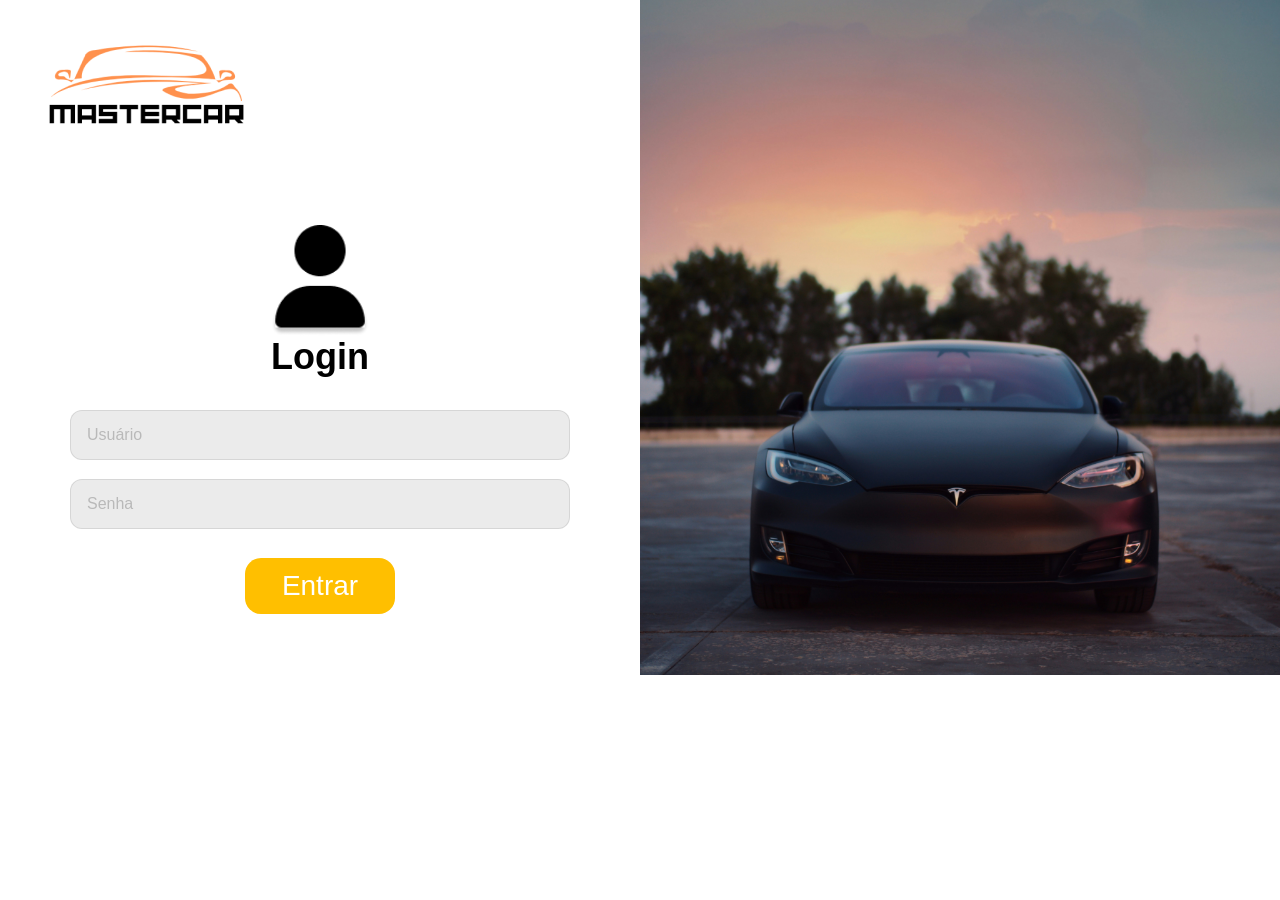
<file: src/front/pages/index.html>
<!DOCTYPE html>
<html lang="en">
<head>
    <meta charset="UTF-8">
    <meta name="viewport" content="width=device-width, initial-scale=1.0">
    <link rel="stylesheet" href="../assets/css/login.css">
    <link rel="preconnect" href="https://rsms.me/">
    <link rel="stylesheet" href="https://rsms.me/inter/inter.css">
    <link rel="stylesheet" href="../assets/css/css_reset.css">
    <title>Entrar</title>
</head>
<body>
    <div class="tela">
        <!--Area da logo e form-->
        <section class="lado-esquerdo">
            <!--Topo da pagina-->
            <nav class="logo-area">
                <img src="../assets/img/logo-login.png" alt="mastercar logo">
            </nav>
            <!--Area do formulario-->
            <section class="login-area">
                <div class="user-icon-area">
                    <div class="icon-text">
                        <img src="../assets/img/user-icon.png" alt="user icon" id="user-icon">
                        <h1 id="login-text">Login</h1>
                    </div>
                </div>
                <div class="form-area">
                    <div class="actual-form">
                        <form action="" method="post" class="form-fields">
                            <input type="text" placeholder="Usuário" required class="campo" id="username">
                            <input type="password" placeholder="Senha" required class="campo" id="psswd">
                            <div id="errorMessage"></div>
                            <div class="submit-btn">
                                <button type="button" id="login-btn">Entrar</button> <!-- Mudei o tipo aqui -->
                            </div>
                        </form>
                    </div>
                </div>
            </section>
        </section>
        <!--Area da imagem-->
        <section class="lado-direito">
            <img src="../assets/img/car-login.png" alt="tesla-car">
        </section>
    </div>
    
    <script src="../scripts/login.js"></script>
    <script src="https://cdn.jsdelivr.net/npm/bootstrap@5.3.3/dist/js/bootstrap.bundle.min.js"></script>
</body>
</html>
</file>
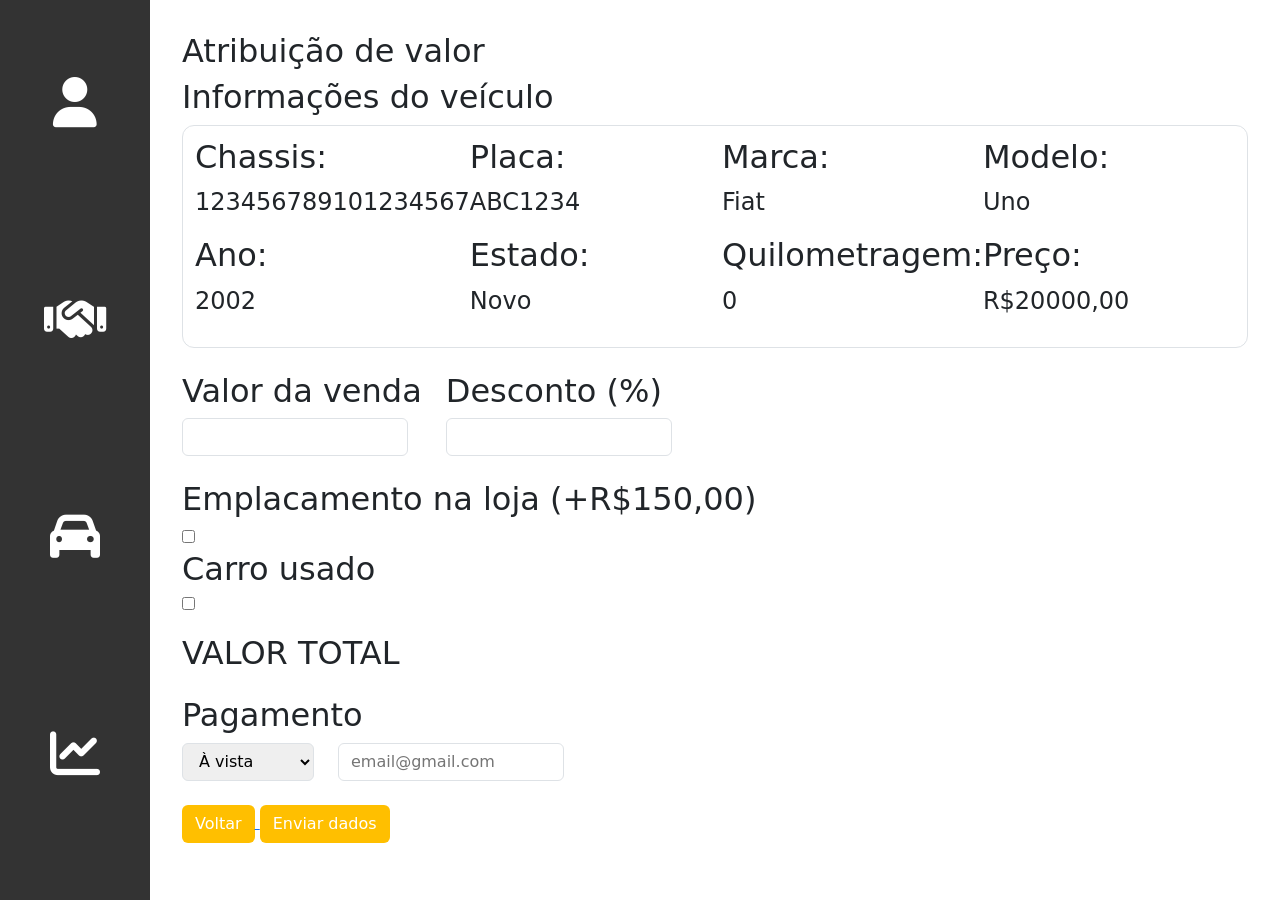
<file: src/front/pages/atribuicao-valor.html>
<!DOCTYPE html>
<html lang="en">
<head>
    <meta charset="UTF-8">
    <meta name="viewport" content="width=device-width, initial-scale=1.0">
    <link href="https://cdn.jsdelivr.net/npm/bootstrap@5.3.3/dist/css/bootstrap.min.css" rel="stylesheet" integrity="sha384-QWTKZyjpPEjISv5WaRU9OFeRpok6YctnYmDr5pNlyT2bRjXh0JMhjY6hW+ALEwIH" crossorigin="anonymous">
    <link rel="stylesheet" href="../assets/css/atribuicao-valor-novo.css">
    <link rel="stylesheet" href="../assets/css/aside.css">
    <link rel="stylesheet" href="../assets/css/buttons.css">
    <link rel="stylesheet" href="../assets/css/css_reset.css">
    <link rel="stylesheet" href="../assets/css/inputs.css">
    <link rel="stylesheet" href="https://cdnjs.cloudflare.com/ajax/libs/font-awesome/6.5.1/css/all.min.css">
    <title>Mastercar</title>
</head>
<body>
    <section class="tela">
        <aside class="sidebar">
            <a href="./perfil.html">
                <i class="fas fa-user icon"></i>
            </a>
            <a href="./menu-vendas.html">
                <i class="fas fa-handshake icon"></i>
            </a>
            <a href="./veiculos.html">
                <i class="fas fa-car icon"></i>
            </a>
            <a href="./metricas.html"><i class="fa-solid fa-chart-line icon"></i></a>
        </aside>
        <main>
            <div class="venda-id" id="venda-id">
                <h2 class="pagina-titulo">Atribuição de valor</h2>
                <!--Informacoes do veiculo-->
                
                <h2 class="page-title">Informações do veículo</h2>
                <section class="vehicle-info">
                    <div class="info">
                        <h2 class="info-title">Chassis: </h2>
                        <p class="info-value" id="chassis">123456789101234567</p>
                    </div>
                    <div class="info">
                        <h2 class="info-title">Placa: </h2>
                        <p class="info-value" id="placa">ABC1234</p>
                    </div>
                    <div class="info">
                        <h2 class="info-title">Marca: </h2>
                        <p class="info-value" id="marca">Fiat</p>
                    </div>
                    <div class="info">
                        <h2 class="info-title">Modelo: </h2>
                        <p class="info-value" id="modelo">Uno</p>
                    </div>
                    <div class="info">
                        <h2 class="info-title">Ano: </h2>
                        <p class="info-value" id="ano">2002</p>
                    </div>
                    <div class="info">
                        <h2 class="info-title">Estado: </h2>
                        <p class="info-value" id="estado">Novo</p>
                    </div>
                    <div class="info">
                        <h2 class="info-title">Quilometragem: </h2>
                        <p class="info-value" id="quilometragem">0</p>
                    </div>
                    <div class="info">
                        <h2 class="info-title">Preço: </h2>
                        <p class="info-value" id="preco">R$20000,00</p>
                    </div>
                </section>
                <!--Secao com os campos-->
                <section class="fields">
                    <!--Campos de valor-->
                    <div class="numerical-fields campo">
                        <div class="valor-venda" id="valor-field">
                            <h2 class="page-title">Valor da venda</h2>
                            <input type="number" name="valor-venda" id="valor-venda">
                        </div>
                        <div class="desconto" id="desconto-field">
                            <h2 class="page-title">Desconto (%)</h2>
                            <input type="number" name="desconto" id="desconto">
                        </div>
                    </div>
                    <!--Checkboxes-->
                    <div class="checkboxes campo">
                        <div class="emplacamento-field">
                            <h2 class="page-title">Emplacamento na loja (+R$150,00)</h2>
                            <form action="">
                                <input type="checkbox" name="emplacamento-checkbox" id="emplacamento-checkbox">
                            </form>
                        </div>
                        <div class="carro-usado-field">
                            <h2 class="page-title">Carro usado</h2>
                            <div class="campos-vus" id="campos-vus">
                                <input type="checkbox" name="" id="vu-checkbox">
                            </div>
                        </div>
                    </div>
                    <!--Registro de VUs-->
                    <div class="carro-usado-area" id="carro-usado-div"></div>
                </section>
                <!--Preco final-->
                <div class="final-value campo">
                    <h2 class="page-title">VALOR TOTAL</h2>
                    <p id="valor-final-field"></p>
                </div>
                <!--Campos de pagamento-->
                <section class="pagamento campo">
                    <h2 class="pagina-titulo">Pagamento</h2>
                    <div class="campos-pagamento">
                        <select name="" id="dropdown-financiamento">
                            <option value="A_VISTA">À vista</option>
                            <option value="FINANCIADO">Financiado</option>
                        </select>
                        <input type="email" id="cliente-email" placeholder="email@gmail.com">
                    </div>
                </section>
                <div class="bottom-buttons">
                    <a href="dados-cliente.html">
                        <button type="button" class="btn control-button" id="go-back-btn">
                            Voltar
                        </button>
                    </a>

                    <button class="btn control-button" id="dados-btn">
                        Enviar dados
                    </button>
                
                </div>
            </div>
        </main>
    </section>

    <script type="module" src="../scripts/atribuicao-venda.js"></script>
</body>
</html>
</file>
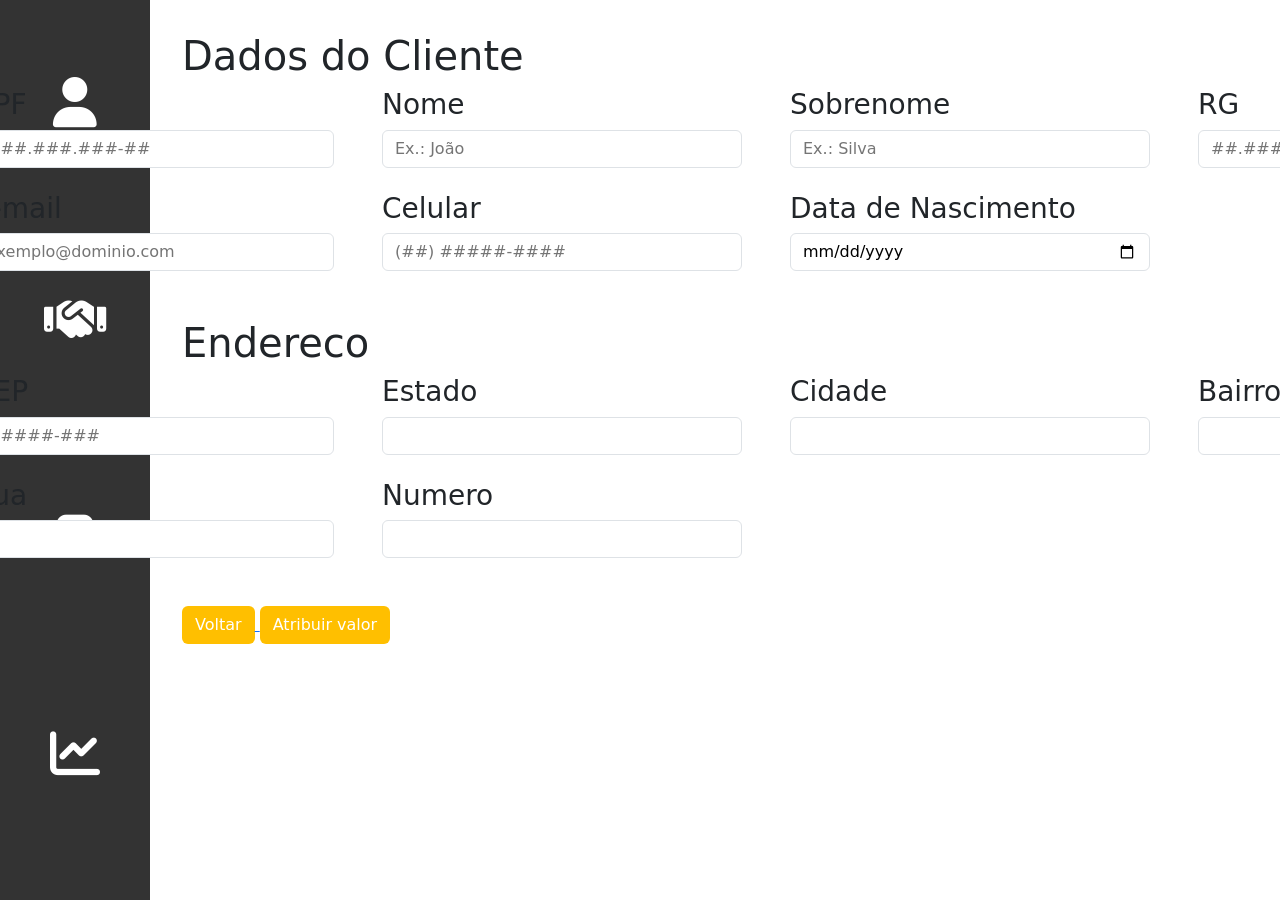
<file: src/front/pages/dados-cliente.html>
<!DOCTYPE html>
<html lang="en">
<head>
    <meta charset="UTF-8">
    <meta name="viewport" content="width=device-width, initial-scale=1.0">
    <link rel="stylesheet" href="../assets/css/aside.css">
    <link href="https://cdn.jsdelivr.net/npm/bootstrap@5.3.3/dist/css/bootstrap.min.css" rel="stylesheet" integrity="sha384-QWTKZyjpPEjISv5WaRU9OFeRpok6YctnYmDr5pNlyT2bRjXh0JMhjY6hW+ALEwIH" crossorigin="anonymous">
    <link rel="stylesheet" href="https://cdnjs.cloudflare.com/ajax/libs/font-awesome/6.5.1/css/all.min.css">
    <link rel="stylesheet" href="../assets/css/dados-cliente.css">
    <link rel="stylesheet" href="../assets/css/inputs.css">
    <link rel="stylesheet" href="../assets/css/tela.css">
    <link rel="stylesheet" href="../assets/css/buttons.css">
    <title>Dados do cliente</title>
</head>
<body>
    <section class="tela">
        <aside class="sidebar-not-fixed col-sm-auto">
            <a href="./perfil.html">
                <i class="fas fa-user icon"></i>
            </a>
            <a href="./menu-vendas.html">
                <i class="fas fa-handshake icon"></i>
            </a>
            <a href="./veiculos.html">
                <i class="fas fa-car icon"></i>
            </a>
            <a href="./metricas.html"><i class="fa-solid fa-chart-line icon"></i></a>
        </aside>
        <main>
            <div class="pagina-titulo">
                <h1>Dados do Cliente</h1>
            </div>
            <!--Campos antes do endereco-->
            <section class="campos-cliente">
                <div class="campo-titulo">
                        <h3 class="nome-campo">CPF</h3>
                    <div class="input">
                        <input type="text" required class="input-size" id="cpf" placeholder="###.###.###-##">
                    </div>
                </div>
                <div class="campo-titulo">
                    <h3 class="nome-campo">Nome</h3>
                    <div class="input">
                        <input type="text" required class="input-size" id="nome" placeholder="Ex.: João">
                    </div>
                </div>
                <div class="campo-titulo">
                    <h3 class="nome-campo">Sobrenome</h3>
                    <div class="input">
                        <input type="text" required class="input-size" id="sobrenome" placeholder="Ex.: Silva">
                    </div>
                </div>
                <div class="campo-titulo">
                    <h3 class="nome-campo">RG</h3>
                    <div class="input">
                        <input type="text" required class="input-size" id="rg" placeholder="##.###.###-#">
                    </div>
                </div>
                <div class="campo-titulo">
                    <h3 class="nome-campo">E-mail</h3>
                    <div class="input">
                        <input type="email" required class="input-size" id="email" placeholder="exemplo@dominio.com">
                    </div>
                </div>
                <div class="campo-titulo">
                    <h3 class="nome-campo">Celular</h3>
                    <div class="input">
                        <input type="tel" required class="input-size" id="celular" placeholder="(##) #####-####">
                    </div>
                </div>
                <div class="campo-titulo">
                    <h3 class="nome-campo">Data de Nascimento</h3>
                    <div class="input">
                        <input type="date" required class="input-size" id="dataDeNascimento" placeholder="dd/mm/aaaa">
                    </div>
                </div>
                
            </section>
            <div class="pagina-titulo">
                <h1>Endereco</h1>
            </div>
            <!--Campos de endereco-->
            <section class="campos-endereco">
                <div class="campo-titulo">
                    <h3 class="nome-campo">CEP</h3>
                    <div class="input"><input type="text" required class="input-size" id="cep" placeholder="#####-###"></div>
                </div>
                <div class="campo-titulo">
                    <h3 class="nome-campo">Estado</h3>
                    <div class="input"><input type="text" required class="input-size" id="estado"></div>
                </div>
                <div class="campo-titulo">
                    <h3 class="nome-campo">Cidade</h3>
                    <div class="input"><input type="text" required class="input-size"id="cidade"></div>
                </div>
                <div class="campo-titulo">
                    <h3 class="nome-campo">Bairro</h3>
                    <div class="input"><input type="text" required class="input-size" id="bairro"></div>
                </div>
                <div class="campo-titulo">
                    <h3 class="nome-campo">Rua</h3>
                    <div class="input"><input type="text" required class="input-size" id="rua"></div>
                </div>
                <div class="campo-titulo">
                    <h3 class="nome-campo">Numero</h3>
                    <div class="input"><input type="number" required class="input-size" id="numero"></div>
                </div>
            </section>
            <div id="errorMessage" class="text-danger"></div>
            <!--Buttons de voltar e ir para a proxima pagina-->
            <section class="control-buttons">
                <a href="montagem.html">
                    <button type="button" class="btn control-button" id="voltar-btn">Voltar</button>
                </a>
                <button type="button" class="btn control-button" id="proceed-btn" onclick="salvarInformacoesCliente()">Atribuir valor</button>
            </section>
        </main>
    </section>
    <div id="vehicleIdDisplay"></div>
    <script type="module" src="../scripts/dados-cliente.js"></script>
</body>
</html>
</file>
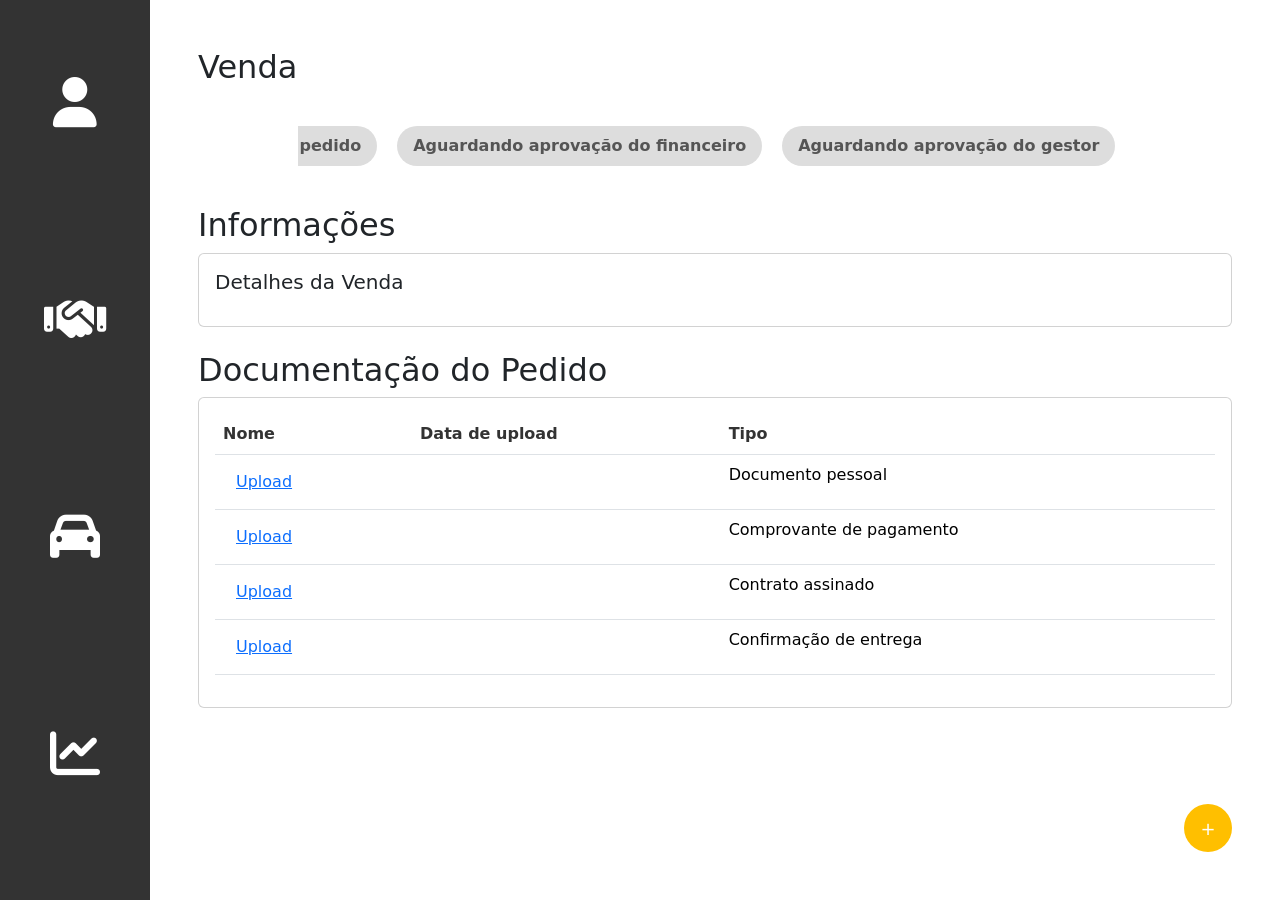
<file: src/front/pages/detalhes-venda.html>
<!DOCTYPE html>
<html lang="pt-br">
<head>
    <meta charset="UTF-8">
    <meta name="viewport" content="width=device-width, initial-scale=1.0">
    <title>Detalhes da Venda</title>
    <link rel="stylesheet" href="../assets/css/detalhe-venda.css">
    <link href="https://cdn.jsdelivr.net/npm/bootstrap@5.3.3/dist/css/bootstrap.min.css" rel="stylesheet">
    <link rel="stylesheet" href="https://cdnjs.cloudflare.com/ajax/libs/font-awesome/6.5.1/css/all.min.css">
    <!--CSS do aside-->
    <link rel="stylesheet" href="../assets/css/aside.css">
    <link rel="stylesheet" href="../assets/css/buttons.css">
</head>
<body>
    <section class="tela">
        <aside class="sidebar">
            <a href="./perfil.html"><i class="fas fa-user icon"></i></a>
            <a href="./menu-vendas.html"><i class="fas fa-handshake icon"></i></a>
            <a href="./veiculos.html"><i class="fas fa-car icon"></i></a>
            <a href="./metricas.html"><i class="fa-solid fa-chart-line icon"></i></a>
        </aside>

        <main>
            <!-- Barra de Progresso -->
            <h2 id="vendaId">Venda</h2>
            
            <div class="progress-bar">
                <div class="progress-step" id="step1">
                  <label>Aguardando criação do pedido</label>
                </div>
                <div class="progress-step" id="step2">
                  <label>Aguardando aprovação do financeiro</label>
                </div>
                <div class="progress-step" id="step3">
                  <label>Aguardando aprovação do gestor</label>
                </div>
                <div class="progress-step" id="step4">
                  <label>Aguardando entrega</label>
                </div>
            </div>  

            <!-- Informações da Venda -->
             <section class="informacoes-venda">
                <h2>Informações</h2>
                    <div class="card">
                        <div class="card-body">
                            <h5 class="card-title">Detalhes da Venda</h5>
                            <p class="card-text"><span id="clienteNome"></span></p>
                            <p class="card-text"><span id="veiculoPlaca"></span></p>
                            <p class="card-text"><span id="Vu"></span></p>
                            <p class="card-text"><span id="valorTotal"></span></p>
                            <p class="card-text"><span id="vendedorNome"></span></p>
                            <p class="card-text"><span id="emplacamentoNaLoja"></span></p>
                            <!--<p class="card-text">Comissão: R$ <span id="comissaoValor"></span></p>-->
                            <!--<p class="card-text">Gerente Responsável: <span id="gerenteNome"></span></p>-->
                            <p class="card-text"><span id="data-venda"></span></p>
                        </div>
                    </div>
             </section>
            

            <!-- Documentação e Histórico -->
            <h2 class="mt-4">Documentação do Pedido</h2>
            <div class="card">
                <div class="card-body">
                    <table class="table" id="documentTable">
                        <thead>
                            <tr>
                                <th>Nome</th>
                                <th>Data de upload</th>
                                <th>Tipo</th>
                            </tr>
                        </thead>
                        <tbody>
                            <tr>
                                <td><button class="btn btn-link upload-button" data-step="1">Upload</button></td>
                                <td id="uploadDate1"></td>
                                <td>Documento pessoal</td>
                            </tr>
                            <tr>
                                <td><button class="btn btn-link upload-button" data-step="2">Upload</button></td>
                                <td id="uploadDate2"></td>
                                <td>Comprovante de pagamento</td>
                            </tr>
                            <tr>
                                <td><button class="btn btn-link upload-button" data-step="3">Upload</button></td>
                                <td id="uploadDate3"></td>
                                <td>Contrato assinado</td>
                            </tr>
                            <tr>
                                <td><button class="btn btn-link upload-button" data-step="4">Upload</button></td>
                                <td id="uploadDate4"></td>
                                <td>Confirmação de entrega</td>
                            </tr>
                        </tbody>
                    </table>
                </div>
            </div>
        </main>
        
        <!--Botao adicionar arquivo-->
        <button class="btn control-button" id="addDocumentBtn">+</button>

        <!--Modal para adicionar documento-->
        <div class="modal fade" id="uploadModal" tabindex="-1" aria-labelledby="uploadModalLabel" aria-hidden="true">
            <div class="modal-dialog modal-dialog-centered">
                <div class="modal-content">
                    <div class="modal-header">
                        <h5 class="modal-title" id="uploadModalLabel">Upload de Documentos</h5>
                    </div>
                    <div class="modal-body text-center">
                        <i class="fas fa-cloud-upload-alt fa-3x mb-3"></i>
                        <p>Selecione o tipo de documento para upload</p>
        
                        <!-- Combobox para selecionar o tipo de documento -->
                        <select class="form-select mb-3" id="documentTypeSelect">
                            <option value="documentoPessoal">Documento Pessoal</option>
                            <option value="comprovanteDePagamento">Comprovante de Pagamento</option>
                            <option value="contratoDeCompraVendaAssinado">Contrato Assinado</option>
                            <option value="confirmacaoDeEntrega">Confirmação de Entrega</option>
                        </select>
        
                        <!-- Input de arquivo -->
                        <input type="file" class="form-control mb-3" id="fileInput">
                    </div>
                    <div class="modal-footer">
                        <button type="button" class="btn btn-secondary" data-bs-dismiss="modal">Fechar</button>
                        <button type="button" class="btn btn-warning" id="saveDocumentButton">Salvar</button>
                    </div>
                </div>
            </div>
        </div>
    </section>

    <script src="https://cdnjs.cloudflare.com/ajax/libs/jquery/3.6.0/jquery.min.js"></script>
    <script src="https://cdn.jsdelivr.net/npm/bootstrap@5.3.3/dist/js/bootstrap.bundle.min.js"></script>
    <script type="module" src="../scripts/detalhesVenda.js"></script>
</body>
</html>
</file>
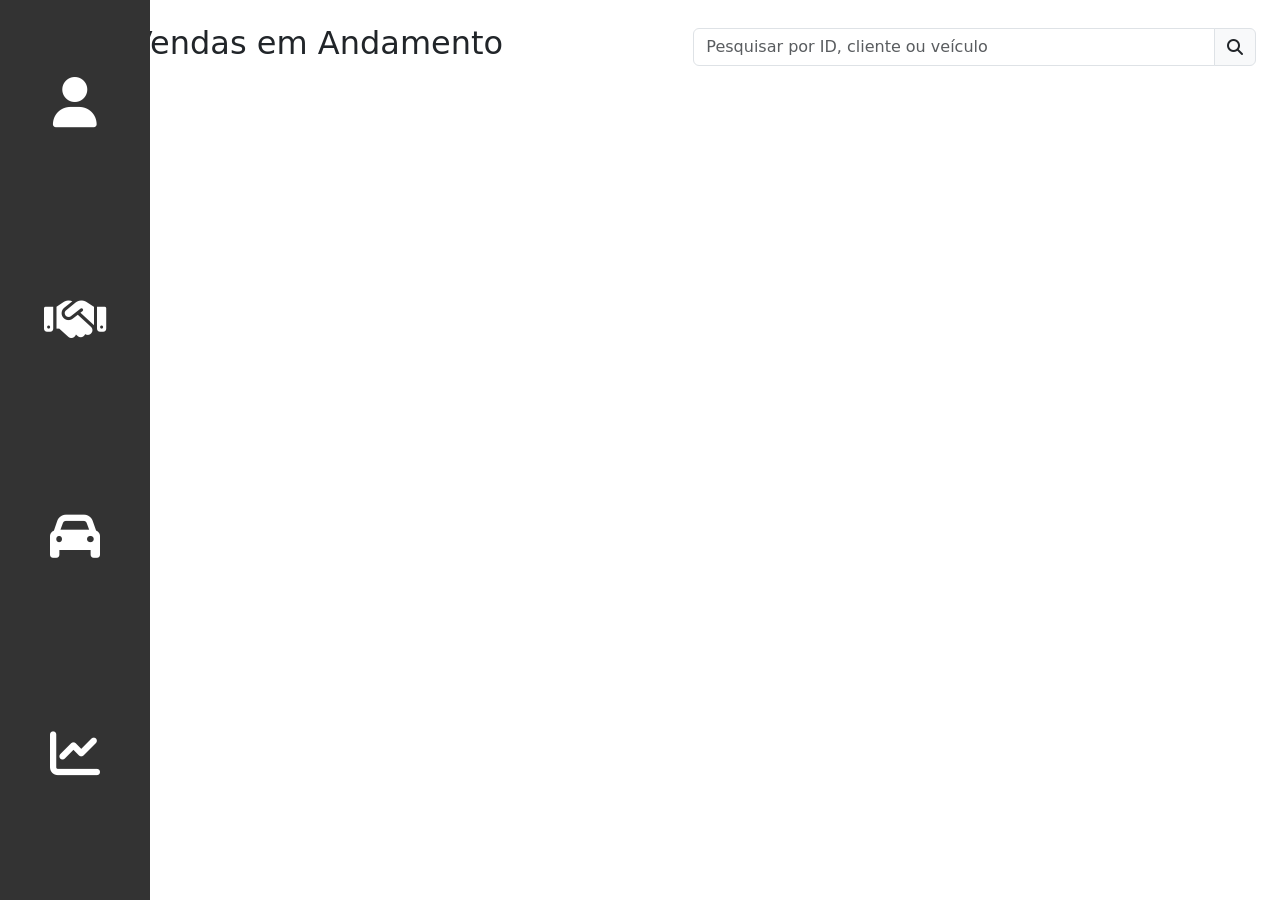
<file: src/front/pages/menu-vendas.html>
<!DOCTYPE html>
<html lang="pt-br">
<head>
    <meta charset="UTF-8">
    <meta name="viewport" content="width=device-width, initial-scale=1.0">
    <title>Vendas em Andamento</title>
    <link rel="stylesheet" href="../assets/css/menu-vendas.css">
    <link href="https://cdn.jsdelivr.net/npm/bootstrap@5.3.3/dist/css/bootstrap.min.css" rel="stylesheet">
    <link rel="stylesheet" href="https://cdnjs.cloudflare.com/ajax/libs/font-awesome/6.5.1/css/all.min.css">
    <!--CSS do aside-->
    <link rel="stylesheet" href="../assets/css/aside.css">
    <link rel="stylesheet" href="../assets/css/buttons.css">
</head>
<body>
    <div class="container-fluid">
        <div class="row">
            <aside class="sidebar col-sm-auto">
                <a href="./perfil.html"><i class="fas fa-user icon"></i></a>
                <a href="./menu-vendas.html"><i class="fas fa-handshake icon"></i></a>
                <a href="./veiculos.html"><i class="fas fa-car icon"></i></a>
                <a href="./metricas.html"><i class="fa-solid fa-chart-line icon"></i></a>
            </aside>

            <div class="col offset-sm-1 p-4">
                <div class="d-flex justify-content-between align-items-center mb-4">
                    <h2>Vendas em Andamento</h2>

                    <div class="input-group w-50">
                        <input type="text" class="form-control" placeholder="Pesquisar por ID, cliente ou veículo" aria-label="Pesquisar">
                        <span class="input-group-text"><i class="fas fa-search"></i></span>
                    </div>
                </div>

                <!--Area com os cards-->
                <section class="cards-area" id="cards-area">

                </section>
            </div>
            
            <!--Botao de registrar-->
            <button class="btn control-button add-button" id="registrar-venda-btn">+</button>

            <!--Modal de aprovacao do financeiro-->
            <div class="modal fade" id="modal-confirmacao-financeiro" data-bs-backdrop="static" data-bs-keyboard="false" tabindex="-1" aria-labelledby="modal-confirmacao" aria-hidden="true">
                <div class="modal-dialog modal-dialog-centered">
                  <div class="modal-content">
                    <div class="modal-header">
                      <h1 class="modal-title fs-5" id="aprovacao-financeiro-titulo">Aprovação</h1>
                      <button type="button" class="btn-close" data-bs-dismiss="modal" aria-label="Close"></button>
                    </div>
                    <div class="modal-body">
                      <p id="texto-modal-financeiro">Você tem certeza que deseja confirmar o pagamento da venda? Fazê-lo resultará na emissão da nota fiscal e requisição da aprovação do gestor.</p>
                    </div>
                    <div class="modal-footer">
                      <button type="button" class="btn control-button" data-bs-dismiss="modal">Não</button>
                      <button type="button" class="btn control-button" id="confirmacao-financeiro" data-bs-dismiss="modal">Sim</button>
                    </div>
                  </div>
                </div>
            </div>

            <!--Modal de aprovacao do gerente-->
            <div class="modal fade" id="modal-confirmacao-gestor" data-bs-backdrop="static" data-bs-keyboard="false" tabindex="-1" aria-labelledby="modal-confirmacao" aria-hidden="true">
                <div class="modal-dialog modal-dialog-centered">
                  <div class="modal-content">
                    <div class="modal-header">
                      <h1 class="modal-title fs-5" id="aprovacao-gerente-titulo">Aprovação</h1>
                      <button type="button" class="btn-close" data-bs-dismiss="modal" aria-label="Close"></button>
                    </div>
                    <div class="modal-body" id="corpo">
                        <p id="texto-modal-gestor">Você tem certeza que deseja confirmar a realiação da venda? Fazê-lo resultará no início do processo de entrega.</p>
                    </div>
                    <div class="modal-footer">
                      <button type="button" class="btn control-button" data-bs-dismiss="modal">Não</button>
                      <button type="button" class="btn control-button" id="confirmacao-gerente" data-bs-dismiss="modal">Sim</button>
                    </div>
                  </div>
                </div>
            </div>

            <!--Modal de confirmação da entrega-->
            <div class="modal fade" id="modal-confirmacao-entrega" data-bs-backdrop="static" data-bs-keyboard="false" tabindex="-1" aria-labelledby="modal-confirmacao-entrega" aria-hidden="true">
              <div class="modal-dialog modal-dialog-centered">
                <div class="modal-content">
                  <div class="modal-header">
                    <h1 class="modal-title fs-5" id="confirmacao-gerente-titulo-entrega"></h1>
                    <button type="button" class="btn-close" data-bs-dismiss="modal" aria-label="Close"></button>
                  </div>
                  <div class="modal-body" id="corpo">
                      <p id="texto-modal-gerente-entrega">Você tem certeza que deseja confirmar a entrega do veículo? Fazê-lo resultará no término do processo de venda.</p>
                  </div>
                  <div class="modal-footer">
                    <button type="button" class="btn control-button" data-bs-dismiss="modal">Não</button>
                    <button type="button" class="btn control-button" id="confirmacao-entrega" data-bs-dismiss="modal">Sim</button>
                  </div>
                </div>
              </div>
          </div>
        </div>
    </div>

    <script src="https://cdnjs.cloudflare.com/ajax/libs/jquery/3.6.0/jquery.min.js"></script>
    <script src="https://cdn.jsdelivr.net/npm/bootstrap@5.3.3/dist/js/bootstrap.bundle.min.js"></script>
    <script type="module" src="../scripts/menu-vendas.js"></script>
</body>
</html>
</file>
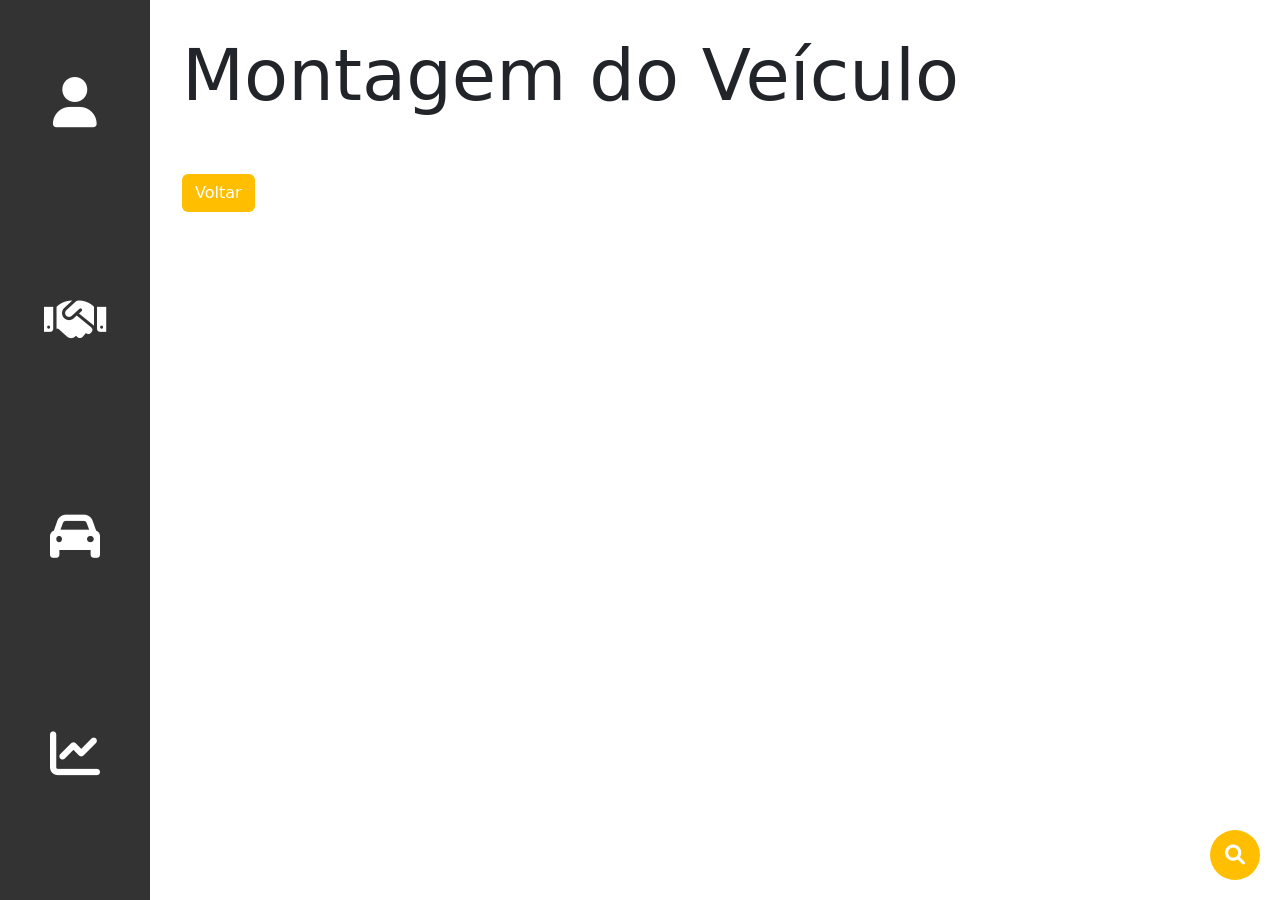
<file: src/front/pages/montagem.html>
<!DOCTYPE html>
<html lang="pt-BR">
<head>
    <meta charset="UTF-8">
    <meta name="viewport" content="width=device-width, initial-scale=1.0">
    <title>Montagem do Veículo</title>
    <!-- Link para o Font Awesome -->
    <link rel="stylesheet" href="https://cdnjs.cloudflare.com/ajax/libs/font-awesome/6.0.0-beta3/css/all.min.css">
    <link href="https://cdn.jsdelivr.net/npm/bootstrap@5.3.3/dist/css/bootstrap.min.css" rel="stylesheet" integrity="sha384-QWTKZyjpPEjISv5WaRU9OFeRpok6YctnYmDr5pNlyT2bRjXh0JMhjY6hW+ALEwIH" crossorigin="anonymous">
    <link rel="stylesheet" href="../assets/css/montagem.css">
    <!--CSS que configura a tela-->
    <link rel="stylesheet" href="../assets/css/tela.css">
    <!--CSS do aside-->
    <link rel="stylesheet" href="../assets/css/aside.css">
    <!--CSS dos botoes-->
    <link rel="stylesheet" href="../assets/css/buttons.css">
    <!--CSS dos inputs-->
    <link rel="stylesheet" href="../assets/css/inputs.css">
    <!--CSS dos titulos-->
    <link rel="stylesheet" href="../assets/css/titulos.css">
</head>
<body>
    <section class="tela">
        <!-- Menu Lateral -->
        <aside class="sidebar">
            <a href="./perfil.html"><i class="fas fa-user icon"></i></a>
            <a href="./menu-vendas.html"><i class="fas fa-handshake icon"></i></a>
            <a href="./veiculos.html"><i class="fas fa-car icon"></i></a>
            <a href="./metricas.html"><i class="fa-solid fa-chart-line icon"></i></a>
        </aside>
        <!-- Conteúdo Principal -->
        <main id="main">
            <h1 class="pagina-titulo">Montagem do Veículo</h1>

            <!-- Mensagem de Erro -->
            <div id="errorMessage" class="error-message" style="display: none;">
                <p>Não foi encontrado nenhum veículo com as especificações fornecidas</p>
                <h2>Aqui estão algumas recomendações</h2>
                <div class="recommendations" id="recommendations"></div>
            </div>

            <!-- Container de Carros -->
            <div id="carContainer" class="car-container"></div>

            <!--Botoes de voltar e ir para proxima pagina-->
            <section class="buttons">
                <a href="./menu-vendas.html">
                    <button class="control-button btn" id="go-back-btn">Voltar</button>
                </a>
                <!--
                <a href="./dados-cliente.html">
                    <button class="control-button btn">Dados do Cliente</button>
                </a>-->
            </section>
        </main>

        <!-- Painel de Filtro -->
        <div id="filterPanel" style="display: none;">
            <h2 class="pagina-titulo">Filtros</h2>
            <!--Campos-->
            <div class="mb-3">
                <label for="marca" class="form-label">Marca</label>
                <select class="form-select" id="marca" required>
                    <option value="" disabled selected>Selecione a marca</option>
                    <option value="audi">Audi</option>
                    <option value="bmw">BMW</option>
                    <option value="byd">BYD</option>
                    <option value="chevrolet">Chevrolet</option>
                    <option value="citroen">Citroën</option>
                    <option value="fiat">Fiat</option>
                    <option value="ford">Ford</option>
                    <option value="honda">Honda</option>
                    <option value="hyundai">Hyundai</option>
                    <option value="jeep">Jeep</option>
                    <option value="kia">Kia</option>
                    <option value="land-rover">Land Rover</option>
                    <option value="mercedes-benz">Mercedes-Benz</option>
                    <option value="mitsubishi">Mitsubishi</option>
                    <option value="nissan">Nissan</option>
                    <option value="peugeot">Peugeot</option>
                    <option value="porsche">Porsche</option>
                    <option value="renault">Renault</option>
                    <option value="toyota">Toyota</option>
                    <option value="volkswagen">Volkswagen</option>
                    <option value="volvo">Volvo</option>
                </select>
            </div>
            <div class="input-label">
                <label>Modelo</label>
                <input type="text" id="modeloInput">
            </div>
            <div class="input-label">
                <label>Estado</label>
                <select id="estadoInput">
                    <option value="">Selecione o Estado do Veiculo</option>
                    <option value="novo">Novo</option>
                    <option value="usado">Usado</option>
                </select>
            </div>
            <div class="input-label">
                <label>Ano</label>
                <input type="number" id="anoInput">
            </div>
            
            <div class="input-label">
                <label>Quilometragem</label>
                <input type="number" id="quilometragemInput">
            </div>
        
            <div class="mb-3">
                <label for="cor" class="form-label">Cor</label>
                <select class="form-select" id="cor" required>
                    <option value="" disabled selected>Selecione a cor</option>
                    <option value="preto">Preto</option>
                    <option value="branco">Branco</option>
                    <option value="prata">Prata</option>
                    <option value="vermelho">Vermelho</option>
                    <option value="cinza">Cinza</option>
                </select>
            </div>
            
            <button class="control-button btn aplicarFiltro">Aplicar</button>
            <button class="control-button btn cancelarFiltro">Cancelar</button>
        </div>

        <!-- Modal de Detalhes do Veículo -->
        <div id="carDetailsModal" class="modal" style="display: none;">
            <div class="modal-content">
                <span class="close" id="closeModalButton">&times;</span>
                <h2 class="title-detalhes">Detalhes do Veículo</h2>
                <h3 class="modal-title">Marca: </h3><span id="detailMarca" class=""></span>
                <h3 class="modal-title">Modelo: </h3><span id="detailModelo"></span>
                <h3 class="modal-title">Estado: </h3><span id="detailEstado"></span>
                <h3 class="modal-title">Ano: </h3><span id="detailAno"></span>
                <h3 class="modal-title">Quilometragem: </h3><span id="detailQuilometragem"></span>
                <h3 class="modal-title">Cor: </h3><span id="detailCor"></span></p>
            </div>
        </div>

        <!-- Botão de Pesquisa -->
        <button id="searchButton">
            <i class="fas fa-search"></i>
        </button>
    </section>

<!-- Script JavaScript -->
    <script type="module" src="../scripts/montagem.js"></script>
    <script src="https://cdn.jsdelivr.net/npm/bootstrap@5.3.3/dist/js/bootstrap.bundle.min.js"></script>
</body>
</html>
</file>
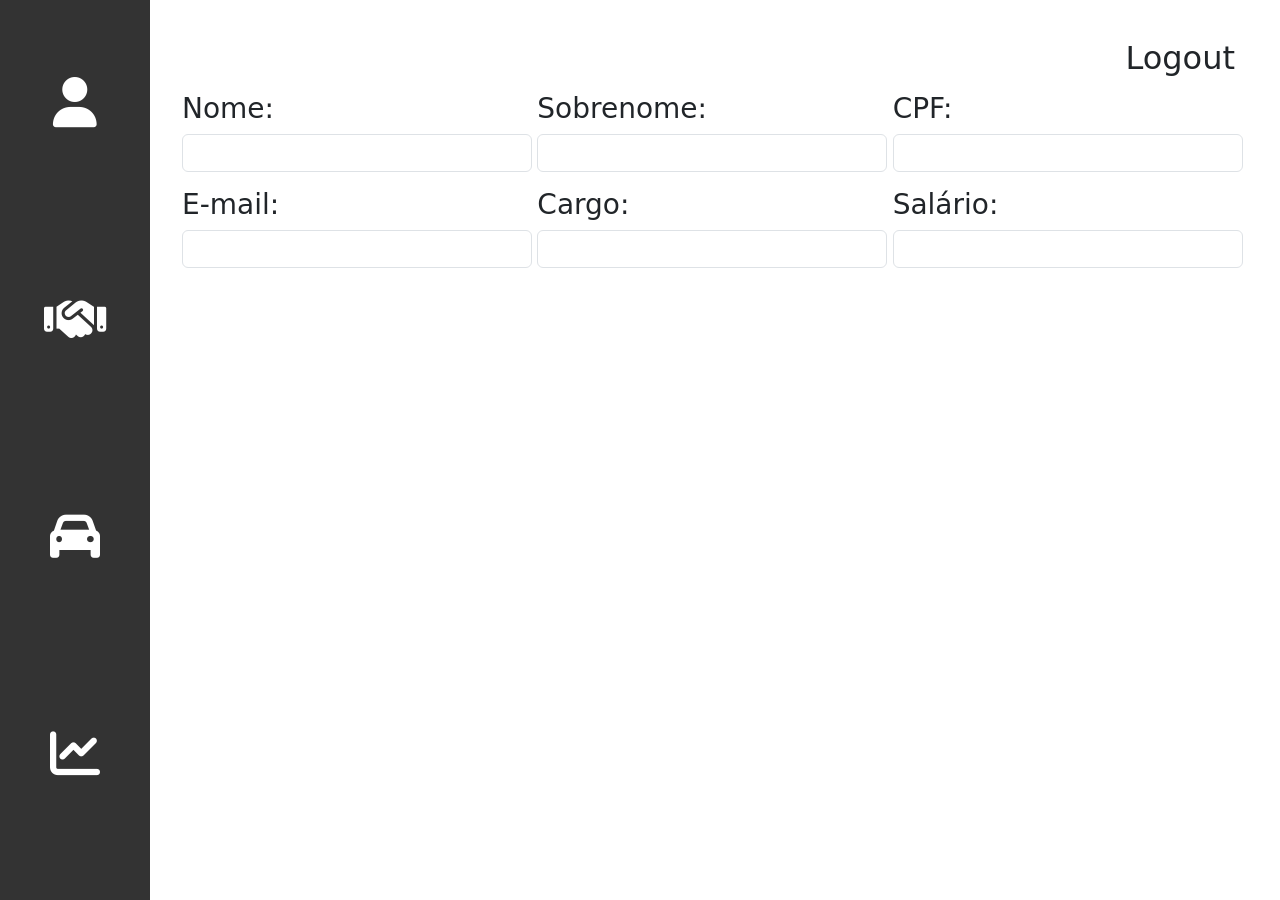
<file: src/front/pages/perfil.html>
<!DOCTYPE html>
<html lang="en">
<head>
    <meta charset="UTF-8">
    <meta name="viewport" content="width=device-width, initial-scale=1.0">
    <link href="https://cdn.jsdelivr.net/npm/bootstrap@5.3.3/dist/css/bootstrap.min.css" rel="stylesheet"
        integrity="sha384-QWTKZyjpPEjISv5WaRU9OFeRpok6YctnYmDr5pNlyT2bRjXh0JMhjY6hW+ALEwIH" crossorigin="anonymous">
    <link rel="stylesheet" href="https://cdnjs.cloudflare.com/ajax/libs/font-awesome/6.5.1/css/all.min.css">
    <!--CSS do aside-->
    <link rel="stylesheet" href="../assets/css/aside.css">
    <link rel="stylesheet" href="../assets/css/buttons.css">
    <link rel="stylesheet" href="../assets/css/css_reset.css">
    <link rel="stylesheet" href="../assets/css/inputs.css">
    <link rel="stylesheet" href="../assets/css/tela.css">
    <link rel="stylesheet" href="../assets/css/perfilTemplate.css">
    <link rel="stylesheet" href="../assets/css/titulos.css">
    <link rel="stylesheet" href="../assets/css/buttons.css">
    <title>Perfil</title>
</head>
<body>
    <section class="tela">
        <aside class="sidebar">
            <a href="./perfil.html"><i class="fas fa-user icon"></i></a>
            <a href="./menu-vendas.html"><i class="fas fa-handshake icon"></i></a>
            <a href="./veiculos.html"><i class="fas fa-car icon"></i></a>
            <a href="./metricas.html"><i class="fa-solid fa-chart-line icon"></i></a>
        </aside>
        <main>
            <!--Topo da pagina-->
            <nav class="titulo-navegacao">
                <div class="pagina-titulo">
                    <h1 id="user-id"></h1>
                </div>
                <div class="senha-logout">
                    <!--<button class="btn"><h2>Trocar Senha</h2></button>-->
                    <button class="btn" id="logout"><h2>Logout</h2></button>
                </div>
            </nav>
            <!--Secao com detalhes do usuario-->
            <section class="detalhes-usuario">
                <div class="user-info">
                    <h3 class="user-info-title">Nome: </h3>
                    <input type="text" class="user-info-value" id="username" readonly>
                </div>
                <div class="user-info">
                    <h3 class="user-info-title">Sobrenome: </h3>
                    <input type="text" class="user-info-value" id="surname" readonly>
                </div>
                <div class="user-info">
                    <h3 class="user-info-title">CPF: </h3>
                    <input type="text" class="user-info-value" id="cpf" readonly>
                </div>
                <div class="user-info">
                    <h3 class="user-info-title">E-mail: </h3>
                    <input type="email" class="user-info-value" id="email" readonly>
                </div>
                <div class="user-info">
                    <h3 class="user-info-title">Cargo: </h3>
                    <input type="text" class="user-info-value" id="role" readonly>
                </div>
                <div class="user-info">
                    <h3 class="user-info-title">Salário: </h3>
                    <input type="text" class="user-info-value" id="salary" readonly>
                </div>
            </section>
            <!--<section class="btn control-button edicao-dados-usuario">Editar dados cadastrais</section>-->
            <!--Secao de tabela de funcionarios-->
            <section class="adicionar-funcionarios" id="tabela-funcionarios-section">
                <h2 title="funcionarios-title">Funcionários</h2>
                <table id="tabela-funcionarios">
                    <thead class="table-header table-row">
                        <td class="table-head-item">Matrícula</td>
                        <td class="table-head-item">Nome</td>
                        <td class="table-head-item">CPF</td>
                        <td class="table-head-item">Cargo</td>
                        <td class="table-head-item">Salário</td>
                        <td class="table-head-item"></td>
                    </thead>
                <!--
                    <tr class="table-row">
                        <td class="table-row-item" id="user-matricula">123</td>
                        <td class="table-row-item" id="user-nome">jao</td>
                        <td class="table-row-item" id="user-cpf">12345678900</td>
                        <td class="table-row-item" id="user-cargo">Vendedor</td>
                        <td class="table-row-item" id="user-cargo">15000</td>
                        <td class="table-row-item"><button class="btn control-button" data-bs-toggle="modal" data-bs-target="#modal-demissao">Demitir</button></td>
                    </tr>
                -->
                </table>
            </section>
        </main>
        
        <!--Modal de demissao-->
        <div class="modal fade" id="modal-demissao" tabindex="-1" aria-labelledby="demissao-funcionario" aria-hidden="true">
            <div class="modal-dialog modal-dialog-centered">
                <div class="modal-content">
                    <div class="modal-header">
                        <h1 class=" modal-title fs-5" id="modal-demissao-titulo">Demissão</h1>
                        <button type="button" class="btn-close" data-bs-dismiss="modal" aria-label="Close"></button>
                    </div>
                    <div class="modal-body">
                        <p id="modal-demissao-texto"></p>
                    </div>
                    <div class="botoes-modal modal-footer">
                        <button type="button" class="btn control-button" data-bs-dismiss="modal" id="confirmar-delecao">Sim</button>
                    <button type="button" class="btn control-button" data-bs-dismiss="modal">Não</button>
                    </div>
                </div>
            </div>
        </div>
        
        <!--Botao de adicionar funcionario-->
        <button class="btn control-button" id="add-funcionario" data-bs-toggle="modal" data-bs-target="#modal-admissao">+</button>

        <!--Modal de adicionar funcionario-->
        <div class="modal fade" id="modal-admissao" tabindex="-1" aria-labelledby="admissao-funcionario" aria-hidden="true">
            <div class="modal-dialog modal-dialog-centered">
                <div class="modal-content" id="modal-admissao-conteudo">
                    <div class="modal-header">
                        <h1 class="modal-funcionario-titulo" id="modal-admissao-titulo">Registrar funcionário</h1>
                        
                        <button type="button" class="btn-close" data-bs-dismiss="modal" aria-label="Close"></button>
                    
                    </div>
                    <div class="modal-body">
                        <div class="dado-funcionario">
                            <h3 class="titulo-dado-funcionario">Nome: </h3>
                            <input type="text" class="input-dado-funcionario" placeholder="Ex. João" required id="input-nome-funcionario">
                        </div>
                        <div class="dado-funcionario">
                            <h3 class="titulo-dado-funcionario">Sobrenome: </h3>
                            <input type="text" class="input-dado-funcionario" placeholder="Ex. dos Santos" required id="input-sobrenome-funcionario">
                        </div>
                        <div class="dado-funcionario">
                            <h3 class="titulo-dado-funcionario">CPF: </h3>
                            <input type="number" class="input-dado-funcionario" placeholder="123.456.789-00" required id="input-cpf-funcionario">
                        </div>
                        <div class="dado-funcionario">
                            <h3 class="titulo-dado-funcionario">Cargo: </h3>
                            <select name="role" id="cargo" required>
                                <option value="VENDEDOR">Vendedor</option>
                                <option value="FINANCEIRO">Financeiro</option>
                                <option value="ADMIN">Gerente</option>
                            </select>
                        </div>
                        <div class="dado-funcionario">
                            <h3 class="titulo-dado-funcionario">Salário: </h3>
                            <input type="number" class="input-dado-funcionario" placeholder="R$ XXXXX,XX" required id="input-salario-funcionario">
                        </div>
                    </div>
                    <div class="botoes-modal modal-footer">
                        <button type="button" class="btn control-button" data-bs-dismiss="modal" id="confirmar-criacao">Registrar funcionário</button>
                    </div>
                </div>
            </div>
        </div>

    </section>
    

    <script src="https://cdn.jsdelivr.net/npm/bootstrap@5.3.3/dist/js/bootstrap.bundle.min.js"></script>
    <script type="module" src="../scripts/perfil.js"></script>
</body>
</html>
</file>
<file: src/front/assets/css/login.css>
:root {
    font-family: Inter, sans-serif;
    font-feature-settings: 'liga' 1, 'calt' 1; 
  }
  @supports (font-variation-settings: normal) {
    :root { font-family: InterVariable, sans-serif; }
  }

.tela {
    display: grid;
    grid-template-columns: 1fr 1fr;
}

.login-area {
    display: flex;
    flex-direction: column;
}

.user-icon-area {
    display: flex;
    justify-content: center;
    width: 100%;
    margin-bottom: 2em;
}

.icon-text {
    display: flex;
    flex-direction: column;
}

#login-text {
    text-align: center;
    font-size: 36px;
}

.form-area {
    display: flex;
    justify-content: center;
}

.actual-form {
    display: flex;
    justify-content: center;
}

.form-fields {
    display: flex;
    flex-direction: column;
}

#errorMessage {
    margin: 0 auto;
    margin-bottom: 10px;
    color: red;
}

.campo {
    width: 500px;
    height: 50px;
    padding: 1em;
    outline: none;
    border: none;
    margin-bottom: 1.2em;
    background-color: #D9D9D9;
    border-radius: 12px;
    opacity: 50%;
    border: 1px solid rgba(0, 0, 0, 0.2);
}

.submit-btn {
    display: flex;
    justify-content: center;
}

#login-btn {
    background-color: #FFBF00;
    border: none;
    outline: none;
    color: white;
    font-size: 28px;
    border-radius: 16px;
    padding: 12px;
    width: 150px;
}
</file>
<file: src/front/assets/css/atribuicao-valor-novo.css>
* {
    margin: 0;
    padding: 0;
}

main {
    margin-left: 150px;
    padding: 2rem;
}

.info-value {
    font-size: 24px;
}

.vehicle-info {
    margin-bottom: 24px;
    display: grid;
    grid-template-columns: repeat(4, 1fr);
    margin-bottom: 24px;
    border-radius: 12px;
    padding: 12px;
    border: var(--bs-border-width) solid var(--bs-border-color);

}

.numerical-fields {
    display: flex;
    flex-direction: row;
}

.valor-venda {
    margin-right: 24px;
}

.campos-pagamento {
    display: flex;
    flex-direction: row;
}

#dropdown-financiamento {
    margin-right: 24px;
}

.campo {
    margin-bottom: 24px;
}

.campos-vus {
    display: flex;
    flex-direction: row;
}

#carro-usado-checkbox {
    margin-right: 24px;
}

.vu-dados {
    margin-bottom: 24px;
    border-radius: 12px;
    padding: 12px;
    border: var(--bs-border-width) solid var(--bs-border-color);
}

.campos-de-vus {
    display: grid;
    grid-template-columns: repeat(4, 1fr);
    margin-bottom: 24px;
}
</file>
<file: src/front/assets/css/aside.css>
.sidebar {
    background-color: #333;
    color: white;
    min-width: 150px;
    padding: 20px 0;
    position: fixed;
    height: 100%;
    display: grid;
    align-items: center;
}

.sidebar-not-fixed {
    background-color: #333;
    color: white;
    min-width: 150px;
    padding: 20px 0;
    height: 100%;
    display: grid;
    align-items: center;
    height: 100vh;
}

.sidebar a, .sidebar-not-fixed a {
    color: white;
    text-decoration: none;
    display: flex;
    flex-direction: column;
    align-items: center;
    justify-content: center;
    height: auto;
    height: 180px;
    width: 100%;
    margin-bottom: 8px; 
    border-radius: 5px;
    transition: background-color 0.3s;
}

.sidebar a:last-child, .sidebar-not-fixed a:last-child {
    margin-bottom: 0;
}

.sidebar .icon, .sidebar-not-fixed .icon {
    font-size: 50px; /* Aumentar o tamanho dos ícones */
    margin-bottom: 45px; /* Aumentar o espaçamento abaixo dos ícones */
}

.sidebar a:hover .icon, .sidebar-not-fixed a:hover .icon{
    color: #ffbf00; /* Cor de hover apenas nos ícones */
}

.sideIcon {
    justify-content: center; 
}
</file>
<file: src/front/assets/css/buttons.css>
.control-button {
    color: white;
    background-color: #FFBF00;
}

.control-button:hover {
    color: white;
    background-color: #FFBF00;
}

.add-button {
    font-size: large;
    position: fixed;
    border-radius: 72px;
    height: 48px;
    width: 48px;
    bottom: 48px;
    right: 48px
}
</file>
<file: src/front/assets/css/inputs.css>
input, select {
    padding: 6px 12px;
    border: var(--bs-border-width) solid var(--bs-border-color);
    border-radius: 0.375rem;
}

input:focus, select:focus {
    outline: none;
}

input-modal {
    padding: 6px 12px;
    border: var(--bs-border-width) solid var(--bs-border-color);
    border-radius: 0.375rem;
}

input-modal:focus {
    outline: none;
}

input-dados-cliente {
    padding: 6px 12px;
    border: var(--bs-border-width) solid var(--bs-border-color);
    border-radius: 0.375rem;
}

input-dados-cliente:focus {
    outline: none;
}
</file>
<file: src/front/assets/css/dados-cliente.css>
* {
    margin: 0;
    padding: 0;
    box-sizing: border-box;
}

main {
    padding: 2rem;
}

.campos-cliente, .campos-endereco {
    display: grid;
    grid-template-columns: repeat(4, 1fr);
    justify-content: center;
    margin-bottom: 24px;
}

.campo-titulo {
    margin-right: 48px;
    margin-bottom: 24px;
}

.input-size {
    width: 360px;
}
</file>
<file: src/front/assets/css/tela.css>
:root {
    font-family: Inter, sans-serif;
    font-feature-settings: 'liga' 1, 'calt' 1; 
  }
  @supports (font-variation-settings: normal) {
    :root { font-family: InterVariable, sans-serif; }
  }

.tela {
    display: flex;
    flex-direction: row;
}

main {
    padding: 2rem;
    width: 100%;
}
</file>
<file: src/front/assets/css/detalhe-venda.css>
* {
  margin: 0;
  padding: 0;
}

main {
  margin-left: 150px;
  padding: 48px;
}

.progress-bar {
  display: flex;
  justify-content: center;
  margin: 40px 0px;
  margin-left: 100px;
  width: 80%;
  position: relative;
  flex-direction: row !important;
  gap: 20px; /* Espaço entre as etapas */
}

.progress-step {
  position: relative;
  z-index: 1;
  padding: 8px 16px;
  background-color: #ddd;
  border-radius: 20px;
  font-weight: bold;
  color: #555;
  display: flex;
  align-items: center;
  justify-content: center;
  transition: background-color 0.3s;
  cursor: pointer;
  margin: 0; /* Remover a margem extra */
}

.progress-step.completed {
  background-color: #ffbf00;
  color: #fff;
}

#documentTable th {
  color: #333;
}

.add-document {
  position: fixed;
  bottom: 20px;
  right: 20px;
}

#addDocumentBtn {
  font-size: large;
  border-radius: 72px;
  height: 48px;
  position: fixed;
  width: 48px;
  bottom: 48px;
  right: 48px
}

#uploadModal .modal-body {
  display: flex;
  flex-direction: column;
  align-items: center;
  justify-content: center;
}
</file>
<file: src/front/assets/css/menu-vendas.css>
* {
    margin: 0;
    padding: 0;
}

.cards-area {
    display: grid;
    grid-template-columns: repeat(4, 1fr);
    gap: 12px;
    max-height: 700px;
    overflow-y: auto;
    overflow-x: hidden;
    padding-right: 10px;
}
  

.cards-area::-webkit-scrollbar {
    width: 8px;
}

.cards-area::-webkit-scrollbar-thumb {
    background-color: #888;
    border-radius: 4px;
}

.cards-area::-webkit-scrollbar-thumb:hover {
    background-color: #555;
}

/*
#registrar-venda-btn {
    font-size: large;
    position: fixed;
    border-radius: 72px;
    height: 48px;
    width: 48px;
    bottom: 48px;
    right: 48px
}*/
</file>
<file: src/front/assets/css/montagem.css>
* {
    box-sizing: border-box;
    margin: 0;
    padding: 0;
}

#main {
    width: 80%;
    margin-left: 150px;
}

.car-container {
    margin-bottom: 24px;
}

.car-container, .recommendations {
    display: grid;
    grid-template-columns: repeat(4, 1fr);
    gap: 64px;
}

.car {
    border: 1px solid #ddd;
    padding: 10px;
    text-align: center;
}

.car img {
    width: 100%;
    height: 100px;
    background-color: #eee;
}

#filterPanel {
    position: fixed;
    right: 20px;
    top: 50px;
    background-color: white;
    padding: 20px;
    border: 1px solid #ddd;
    box-shadow: 0 0 10px rgba(0, 0, 0, 0.1);
    width: 500px;
    height: calc(100vh - 100px);
    overflow-y: auto;
    display: flex;
    flex-direction: column;
    justify-content: start;
}

.error-message {
    background-color: #fbfbfb;
    padding: 10px;
    margin-bottom: 20px;
}

.error-message h2 {
    margin-top: 10px;
}

#closeModalButton{
    position: absolute;
    top: 5px;
    right: 15px;
    color: #aaa;
    font-size: 24px;
    font-weight: bold;
    cursor: pointer;
    background: none; /* Remove o fundo, caso exista */
    border: none; /* Remove a borda, caso exista */
}

.title-detalhes{
    margin-top: 10px;
}

/* Estilos do Modal */
.modal {
    display: none;
    position: fixed;
    z-index: 1;
    left: 0;
    top: 0;
    width: 100%;
    height: 100%;
    background-color: rgba(0, 0, 0, 0.5);
}

.modal-content {
    background-color: white;
    margin: 10% auto;
    padding: 20px;
    border: 1px solid #888;
    width: 80%;
    max-width: 400px;
    text-align: left;
}

.close {
    color: #aaa;
    float: right;
    font-size: 24px;
    font-weight: bold;
    cursor: pointer;
}

.input-label {
    display: flex;
    flex-direction: column;
    margin-bottom: 12px;
}

/* Botão de Pesquisa Redondo */
#searchButton {
    position: fixed;
    bottom: 20px;
    right: 20px;
    width: 50px;
    height: 50px;
    border-radius: 50%;
    background-color: #FFBF00;
    color: white;
    border: none;
    display: flex;
    align-items: center;
    justify-content: center;
    font-size: 20px;
    cursor: pointer;
}

.icon-link {
    color: inherit; /* Usa a mesma cor do elemento pai */
    text-decoration: none; /* Remove sublinhado de link */
}

.icon-link:hover,
.icon-link:visited,
.icon-link:active {
    color: inherit; /* Garante que a cor do ícone não mude nos diferentes estados */
}
</file>
<file: src/front/assets/css/titulos.css>
.pagina-titulo {
    font-size: 72px;
    margin-bottom: 32px;
}
</file>
<file: src/front/assets/css/perfilTemplate.css>
main {
    margin-left: 150px;
}

.titulo-navegacao {
    display: flex;
    justify-content: space-between;
}

.detalhes-usuario {
    display: grid;
    grid-template-columns: repeat(3, 1fr);
    margin-bottom: 2em;
}

.user-info {
    margin-bottom: 1em;
}

.user-info-value {
    width: 350px;
}

#tabela-funcionarios td {
    padding: 6px 12px;
    border: var(--bs-border-width) solid var(--bs-border-color);
}

/***
*   Secao de adicionar funcionarios (gerente)
**/

.funcionarios-title {
    margin-bottom: 2em;
}


.adicionar-funcionarios {
    margin-bottom: 2em;
}


/**
*   Secao de metricas
**/
.metricas {
    margin-bottom: 2em;
}

/***
*   Modal de demissao
*/

#modal-demissao {
    border-radius: 0;
}

.botoes-modal {
    display: flex;
    justify-content: space-evenly;
}


/**
* Botao de adicionar funcionarios
*/

#add-funcionario {
    font-size: large;
    position: fixed;
    border-radius: 72px;
    height: 48px;
    width: 48px;
    bottom: 48px;
    right: 48px
}

/*
*   Modal de adicionar funcionario
*/

#modal-admissao-conteudo {
    padding: 2.5em;
}

#modal-admissao-titulo {
    width: 100%;
    font-size: 24px;
    text-align: center;
}

.dado-funcionario {
    display: grid;
    grid-template-columns: repeat(2, 1fr);
    
    margin-bottom: 1em;
}

.titulo-dado-funcionario {
    margin-right: 1em;
    font-size: 24px;
}
</file>
